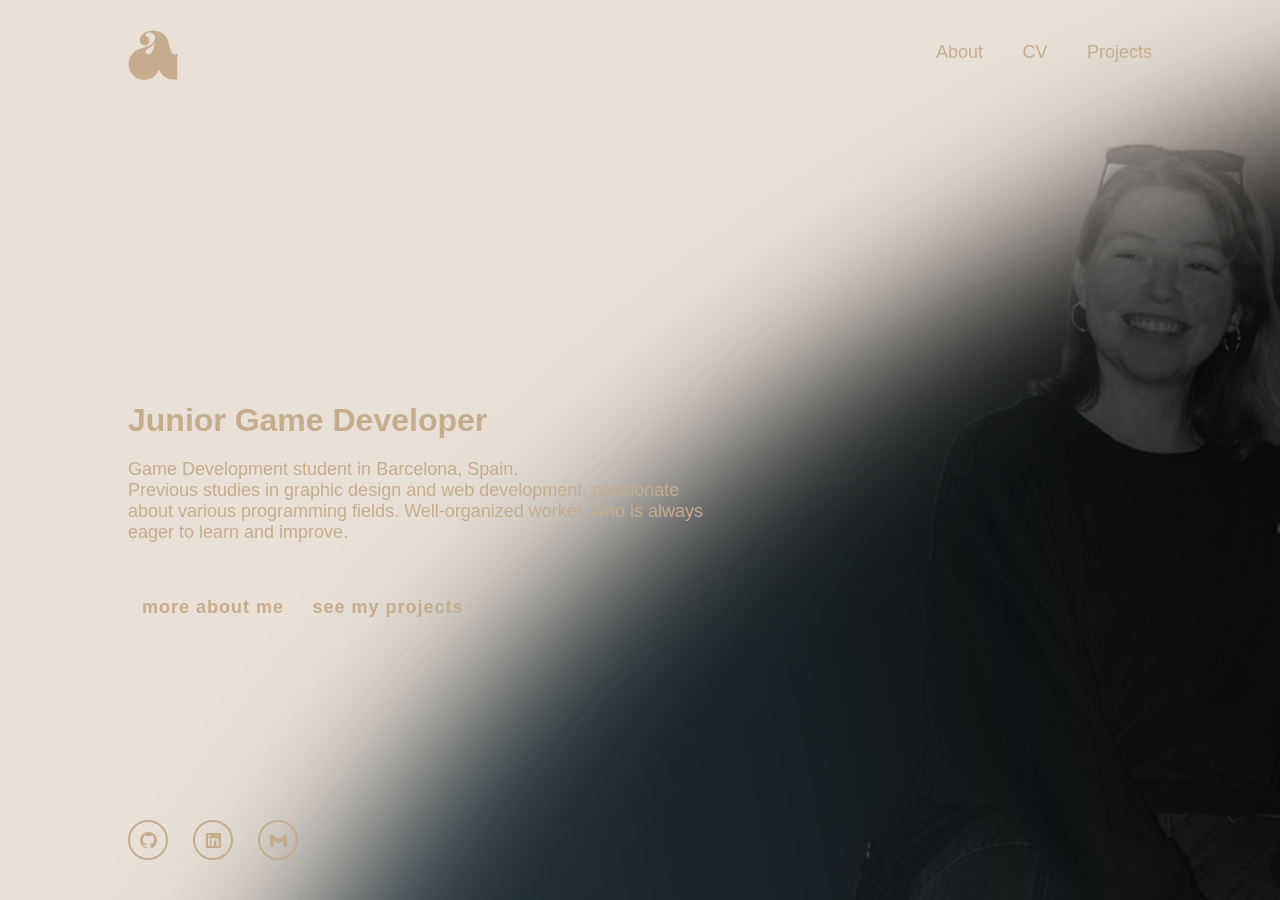
<file: index.html>
<!DOCTYPE html>
<html lang="ca">
	<header>
		<meta charset="UTF-8">
		<meta http-equiv="x-ua-compatible" content="IE=edge">
		<meta name="viewport" content="width=device-width,
		initial-scale=1.0">
		<title> Aina Nees Portfolio </title>
		<link rel="stylesheet" href="style.css">
		<link href="https://unpkg.com/boxicons@2.1.4/css/boxicons.min.css" rel="stylesheet">
	</header>
	<body>
		<section class="background">
			<div></div>
		</section>

		<header class="header">
				<a href="index.html" class="logo"><img src="img/logo_color.png" class="logo"></a>
				
				<nav class="navbar">
					<a href="index.html" class="active">Home</a>
					<a href="about.html">About</a>
					<a href="https://aneescolo.github.io/AinaNees_CV/" target="_blank">CV</a>
					<a href="projects.html">Projects</a>
				</nav>
			</header>
		
		<section class="home">
			<div class="home-content">
				<h1>Hi, I'm Aina Nees Colomina</h1>
				<h3>Junior Game Developer</h3>
				<p>
					Game Development student in Barcelona, Spain. <br>
					Previous studies in graphic design and web development, passionate about various programming fields.
					Well-organized worker, who is always eager to learn and improve.
				</p>
				<div class="btn-box">
					<a href="about.html">more about me</a>
					<a href="projects.html">see my projects</a>
				</div>
			</div>
			<div class="home-sci">
				<a href="https://github.com/ainaneescolo" target="_blank"><i class='bx bxl-github'></i></a>
				<a href="https://www.linkedin.com/in/aina-nees-604643211/" target="_blank"><i class='bx bxl-linkedin-square' ></i></a>
				<a href="mailto:ainaneescolomina@gmail.com"><i class='bx bxl-gmail' ></i></a>
			</div>
		</section>
	</body>
</html>
</file>
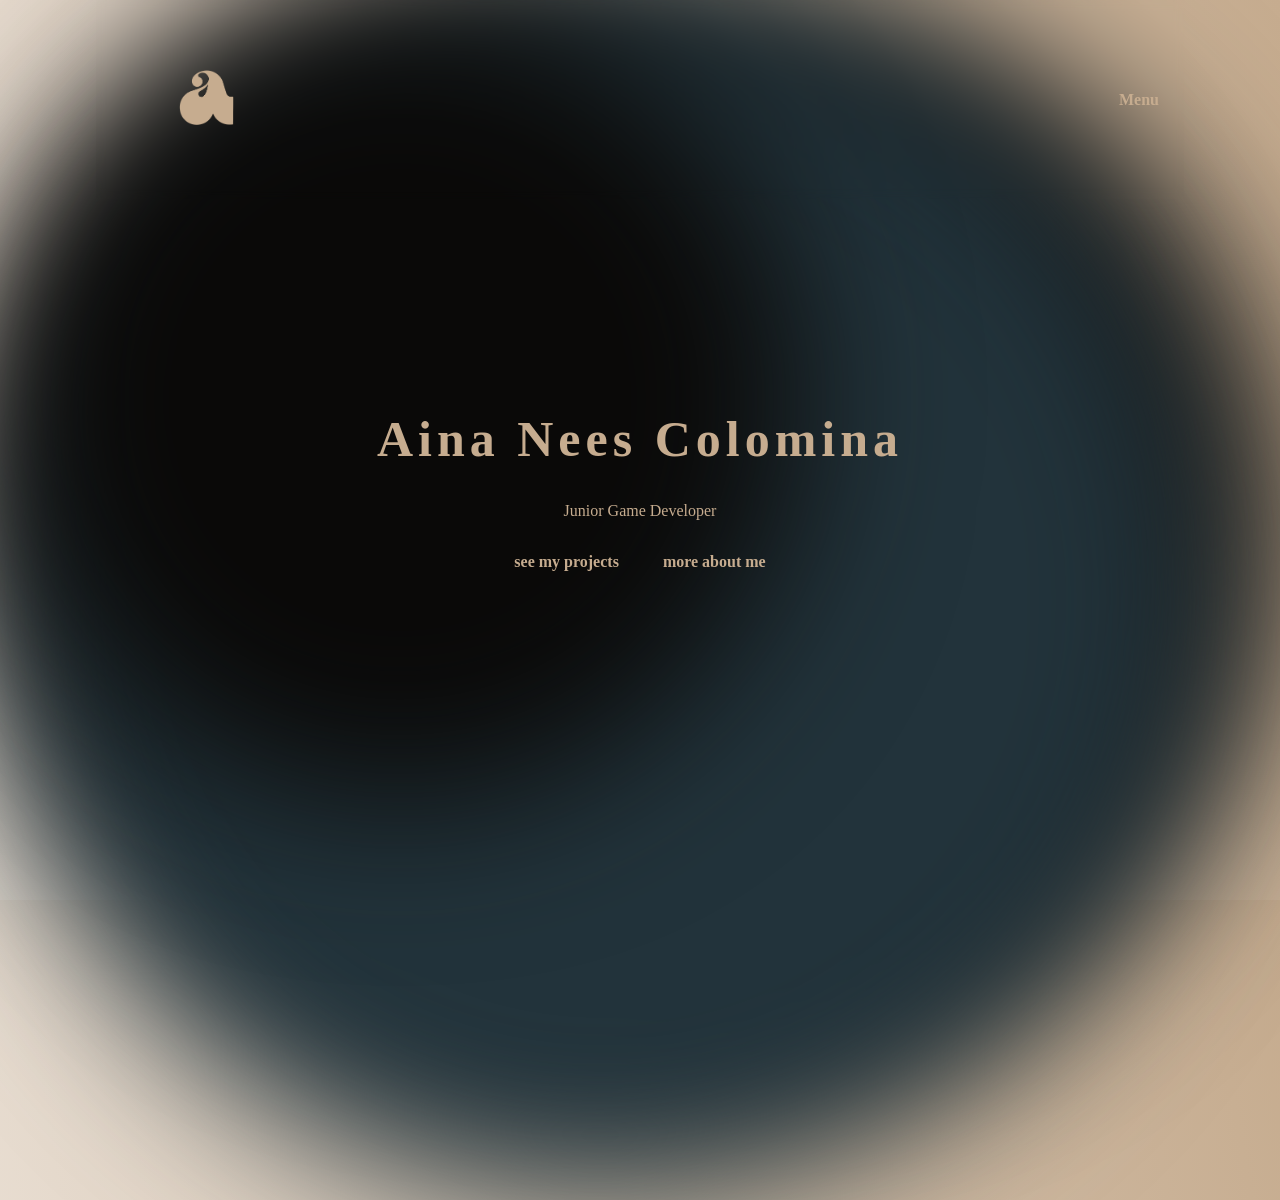
<file: Portfolio/index.html>
<!DOCTYPE html>
<html lang="ca">
	<header>
		<title> Aina Nees Portfolio </title>
		<link rel="stylesheet" href="style.css">
	</header>
	<body>
		<section id="up"></section>
		<section id="down"></section>
		<section id="left"></section>
		<section id="right"></section>

		<div class="banner">
			<div class="navbar">
				<a href="index.html"><img src="img/logo_color.png" class="logo"></a>
				<ul>
					<li><a class="underline-btn" href="menu.html"><span></span>Menu</a></li>
				</ul>
			</div>
			<div class="content" id="intro">
				<h1>Aina Nees Colomina</h1>
				<p>Junior Game Developer</p>
				<div>
					<a class="underline-btn" href="projects.html"><span></span>see my projects</a>
					<a class="underline-btn" href="about.html"><span></span>more about me</a>
				</div>
			</div>
		</div>
	</body>
</html>
</file>
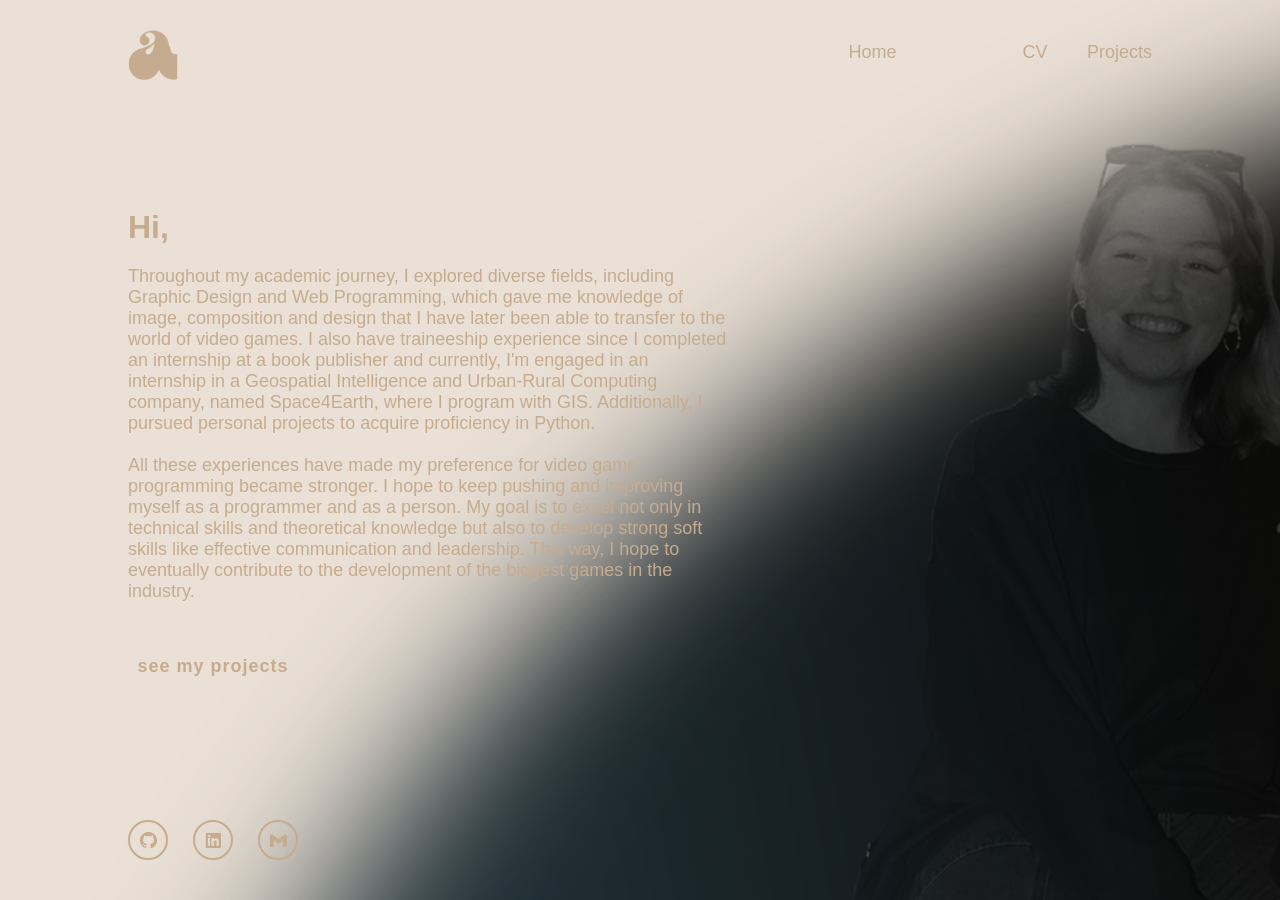
<file: about.html>
<!DOCTYPE html>
<html lang="ca">
	<header>
		<meta charset="UTF-8">
		<meta http-equiv="x-ua-compatible" content="IE=edge">
		<meta name="viewport" content="width=device-width,
		initial-scale=1.0">
		<title> Aina Nees Portfolio </title>
		<link rel="stylesheet" href="style.css">
		<link href="https://unpkg.com/boxicons@2.1.4/css/boxicons.min.css" rel="stylesheet">
	</header>
	<body>
		<section class="background">
			<div></div>
		</section>

		<header class="header">
				<a href="index.html" class="logo"><img src="img/logo_color.png" class="logo"></a>
				
				<nav class="navbar">
					<a href="index.html">Home</a>
					<a href="about.html" class="active">About</a>
					<a href="https://aneescolo.github.io/AinaNees_CV/" target="_blank">CV</a>
					<a href="projects.html">Projects</a>
				</nav>
			</header>
		
		<section class="home">
			<div class="home-content">
				<h3>Hi,</h3>
				<p>
					Throughout my academic journey, I explored diverse fields, including Graphic Design and Web Programming, 
					which gave me knowledge of image, composition and design that I have later been able to transfer to the world of video games. 
					I also have traineeship experience since I completed an internship at a book publisher and currently, I'm engaged in an internship
					in a Geospatial Intelligence and Urban-Rural Computing company, named Space4Earth, where I program with GIS. Additionally, 
					I pursued personal projects to acquire proficiency in Python. <br>
					<br>
					All these experiences have made my preference for video game programming became stronger.
					I hope to keep pushing and improving myself as a programmer and as a person. My goal is to excel not only in technical skills and 
					theoretical knowledge but also to develop strong soft skills like effective communication and leadership. This way, I hope to eventually 
					contribute to the development of the biggest games in the industry.
				</p>
				<div class="btn-box">
					<a href="projects.html">see my projects</a>
				</div>
			</div>
			<div class="home-sci">
				<a href="https://github.com/ainaneescolo" target="_blank"><i class='bx bxl-github'></i></a>
				<a href="https://www.linkedin.com/in/aina-nees-604643211/" target="_blank"><i class='bx bxl-linkedin-square' ></i></a>
				<a href="#"><i class='bx bxl-gmail' ></i></a>
			</div>
		</section>
	</body>
</html>
</file>
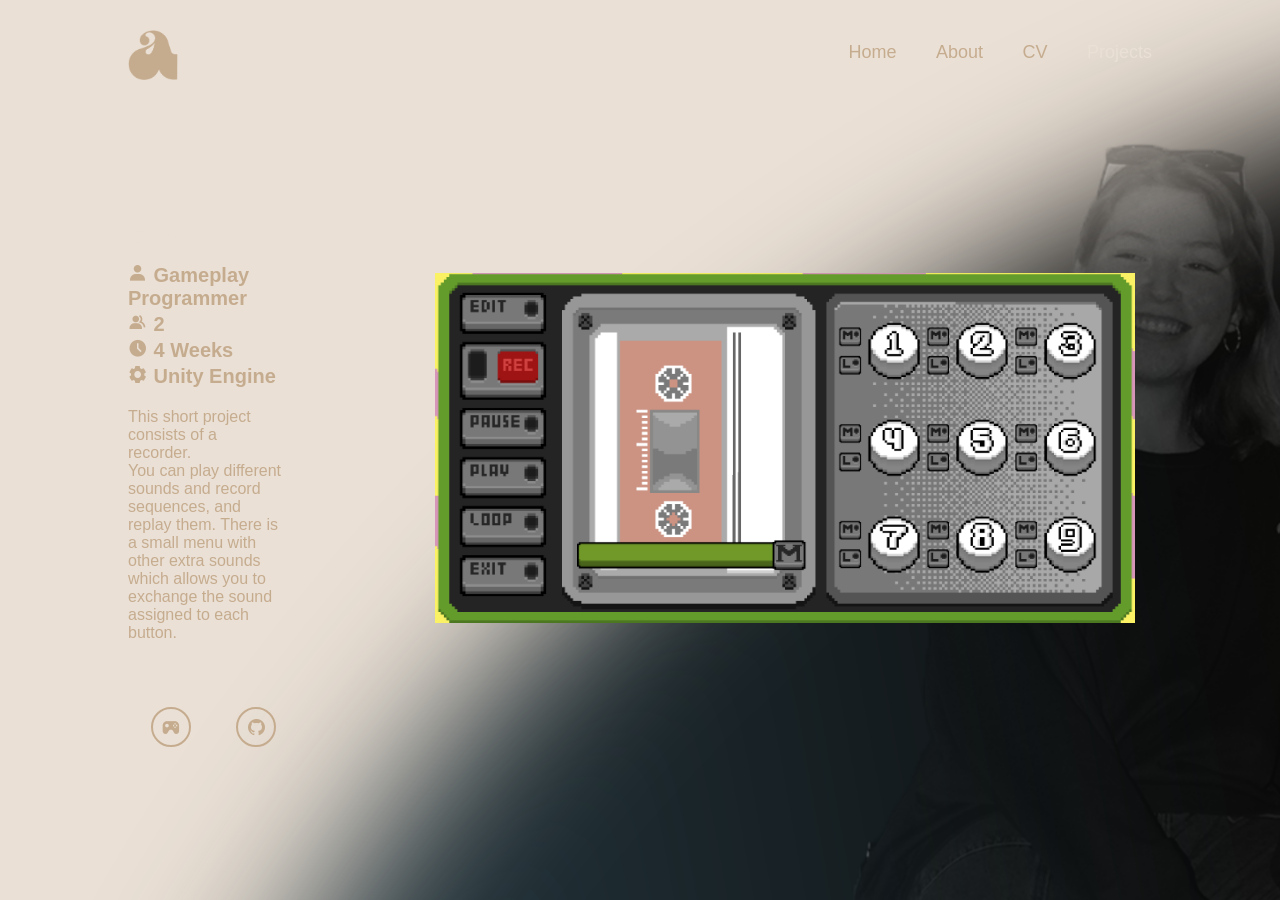
<file: project_recorder.html>
<!DOCTYPE html>
<html lang="ca">
	<header>
		<meta charset="UTF-8">
		<meta http-equiv="x-ua-compatible" content="IE=edge">
		<meta name="viewport" content="width=device-width,
		initial-scale=1.0">
		<title> Aina Nees Portfolio </title>
		<link rel="stylesheet" href="style.css">
		<link href="https://unpkg.com/boxicons@2.1.4/css/boxicons.min.css" rel="stylesheet">
	</header>
	<body>
		<section class="background">
			<div></div>
		</section>

		<header class="header">
				<a href="index.html" class="logo"><img src="img/logo_color.png" class="logo"></a>
				
				<nav class="navbar">
					<a href="index.html">Home</a>
					<a href="about.html">About</a>
					<a href="https://aneescolo.github.io/AinaNees_CV/" target="_blank">CV</a>
					<a href="projects.html" class="active">Projects</a>
				</nav>
			</header>
		
		<section class="home">
			<div class="project-content">
				<h1>Recorder</h1>
				<ul>
					<li><i class='bx bxs-user' ></i> Gameplay Programmer</li>
					<li><i class='bx bxs-group' ></i> 2</li>
					<li><i class='bx bxs-time-five'></i> 4 Weeks</li>
					<li><i class='bx bxs-cog'></i> Unity Engine</li>		
				</ul>
				<p>
					This short project consists of a recorder.<br>
					You can play different sounds and record sequences, and replay them.
					There is a small menu with other extra sounds which allows you to exchange the sound assigned to each button.
				</p>
				<div class="project-sci">
					<a href="#"><i class='bx bxs-joystick'></i></a>
					<a href="https://github.com/ainaneescolo/GravadoraPanasonic" target="_blank"><i class='bx bxl-github'></i></a>
				</div>
			</div>
			<div class="project-content">
				<img src="img/recorder_game.png">
			</div>
		</section>
	</body>
</html>
</file>
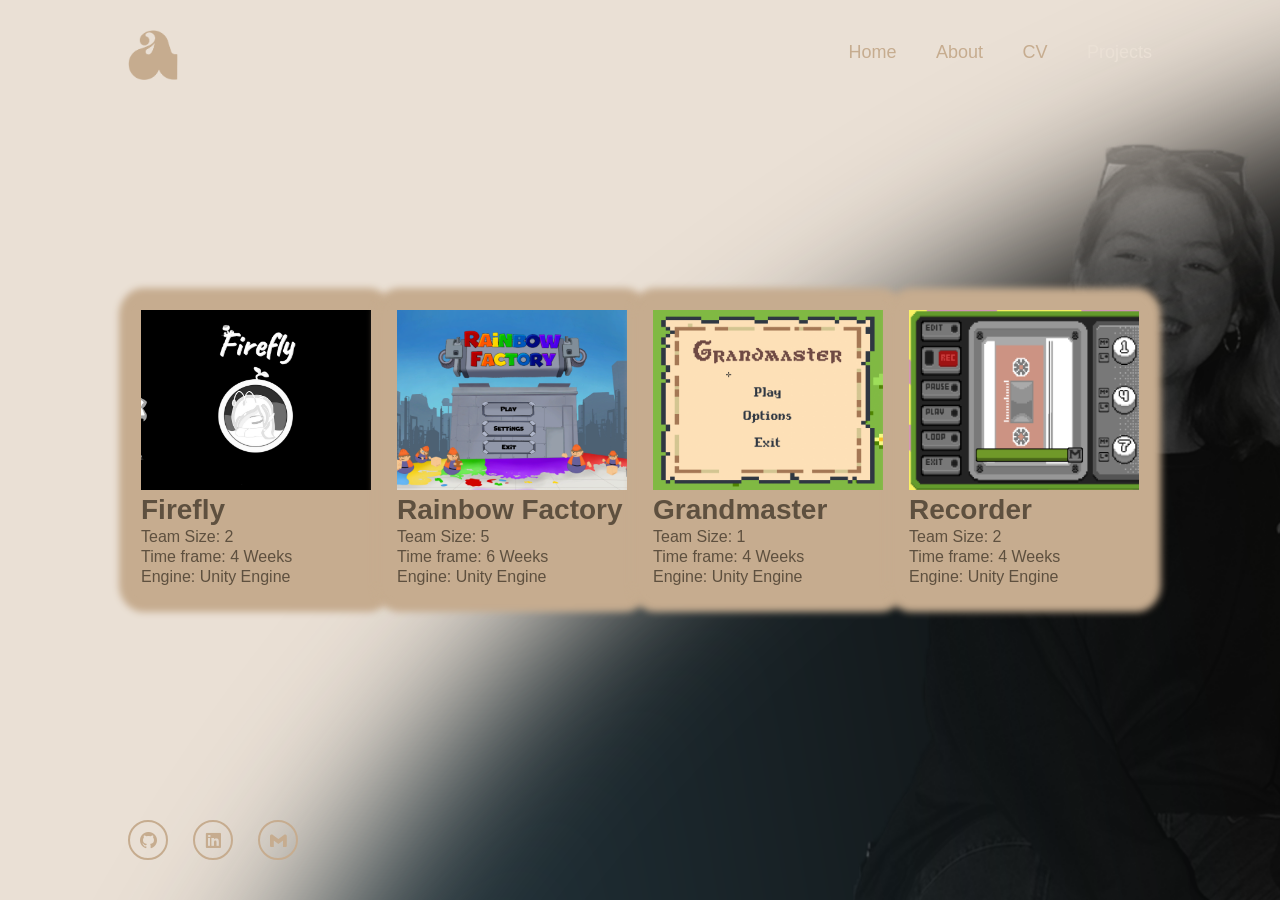
<file: projects.html>
<!DOCTYPE html>
<html lang="ca">
	<header>
		<meta charset="UTF-8">
		<meta http-equiv="x-ua-compatible" content="IE=edge">
		<meta name="viewport" content="width=device-width,
		initial-scale=1.0">
		<title> Aina Nees Portfolio </title>
		<link rel="stylesheet" href="style.css">
		<link href="https://unpkg.com/boxicons@2.1.4/css/boxicons.min.css" rel="stylesheet">
	</header>
	<body>
		<section class="background">
			<div></div>
		</section>

		<header class="header">
				<a href="index.html" class="logo"><img src="img/logo_color.png" class="logo"></a>
				
				<nav class="navbar">
					<a href="index.html">Home</a>
					<a href="about.html">About</a>
					<a href="https://aneescolo.github.io/AinaNees_CV/" target="_blank">CV</a>
					<a href="projects.html" class="active">Projects</a>
				</nav>
			</header>
		
		<section class="home">
			<div class="projects-content">
				<div class="projects-container"> 
					<a href="project_firefly.html" ><img src="img/firefly_cover.png"></a>
					<h3>Firefly</h3>
					<ul>
						<li>Team Size: 2</li>
						<li>Time frame: 4 Weeks</li>
						<li>Engine: Unity Engine</li>
					</ul>
				</div>
				<div class="projects-container">
					<a href="project_rainbowfactory.html" ><img src="img/rainbowfactory_cover.png"></a>
					<h3>Rainbow Factory</h3>
					<ul>
						<li>Team Size: 5</li>
						<li>Time frame: 6 Weeks</li>
						<li>Engine: Unity Engine</li>
					</ul>
				</div>
				<div class="projects-container">
					<a href="project_grandmaster.html" ><img src="img/grandmaster_cover.png"></a>
					<h3>Grandmaster</h3>
					<ul>
						<li>Team Size: 1</li>
						<li>Time frame: 4 Weeks</li>
						<li>Engine: Unity Engine</li>
					</ul>
				</div>
				<div class="projects-container">
					<a href="project_recorder.html" ><img src="img/recorder_cover.png"></a>
					<h3>Recorder</h3>
					<ul>
						<li>Team Size: 2</li>
						<li>Time frame: 4 Weeks</li>
						<li>Engine: Unity Engine</li>
					</ul>
				</div>
			</div>
			<div class="home-sci">
				<a href="https://github.com/ainaneescolo" target="_blank"><i class='bx bxl-github'></i></a>
				<a href="https://www.linkedin.com/in/aina-nees-604643211/" target="_blank"><i class='bx bxl-linkedin-square' ></i></a>
				<a href="#"><i class='bx bxl-gmail' ></i></a>
			</div>
		</section>
	</body>
</html>
</file>
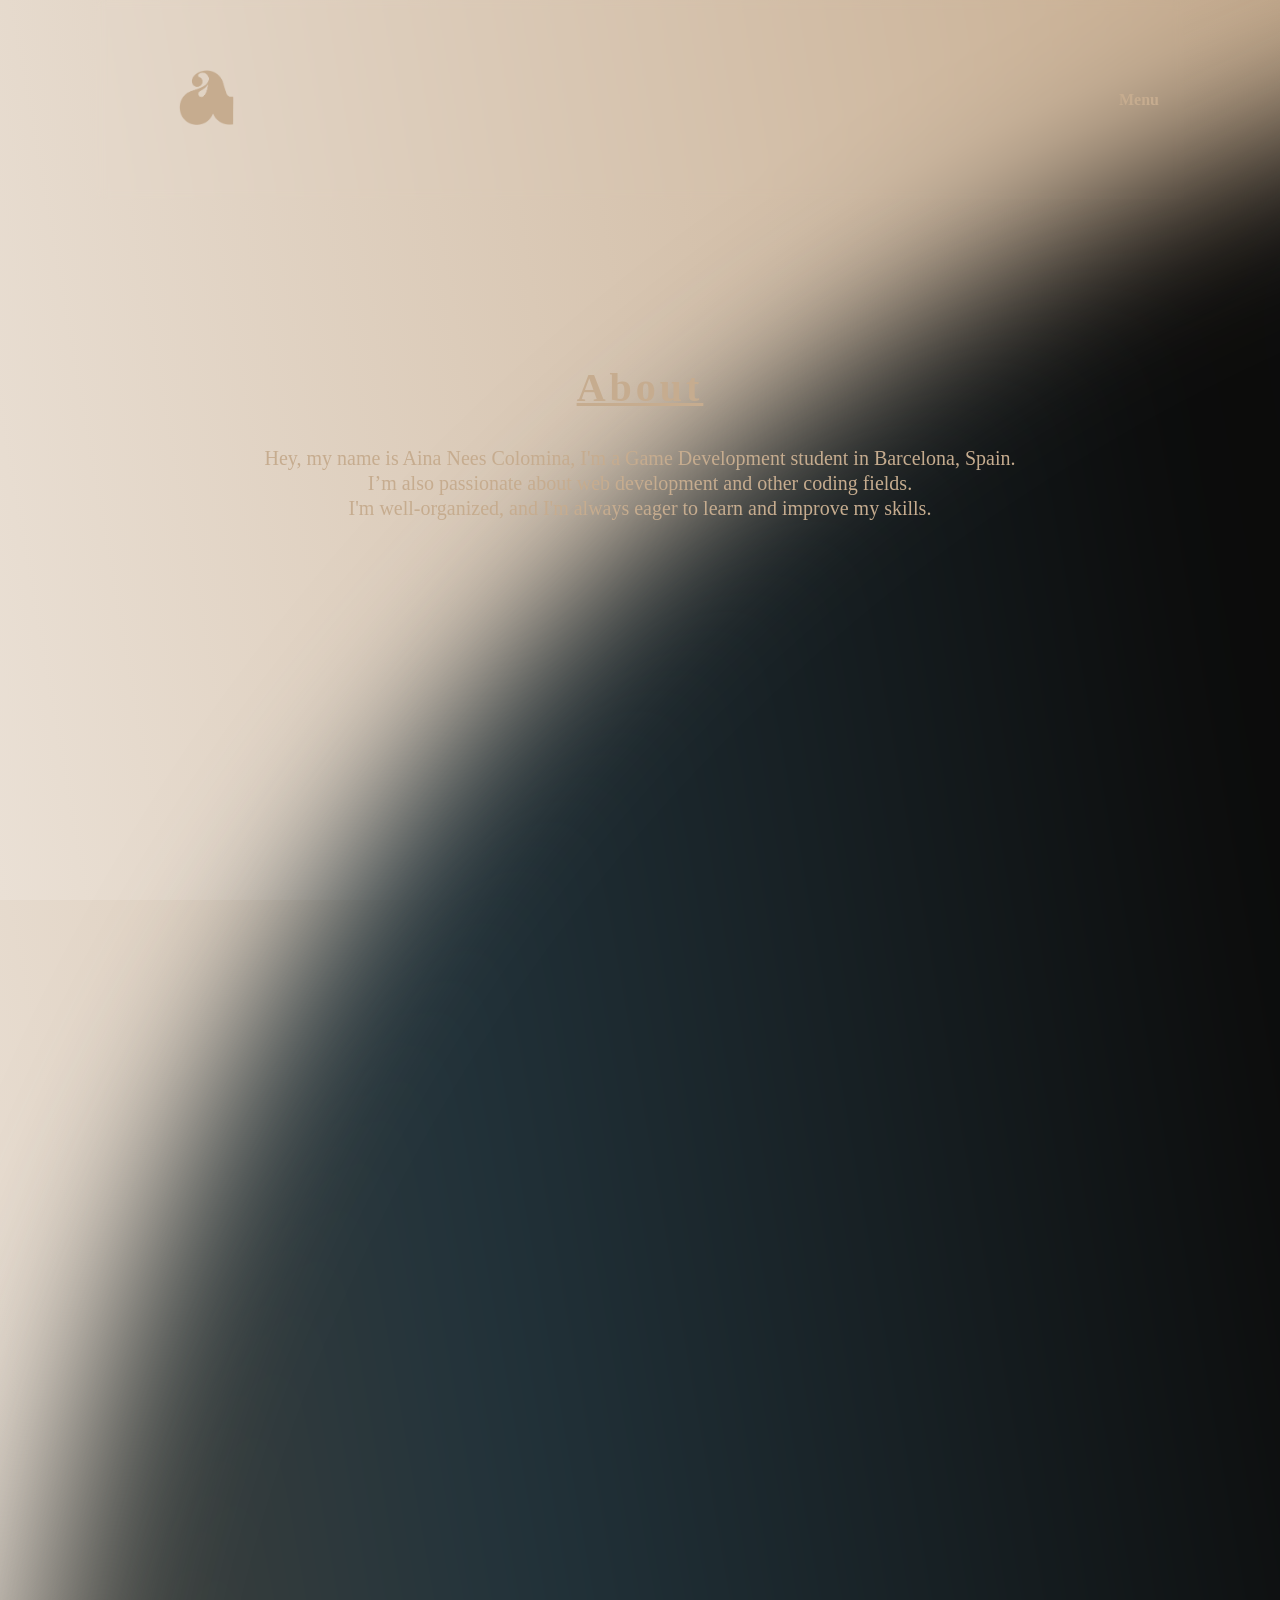
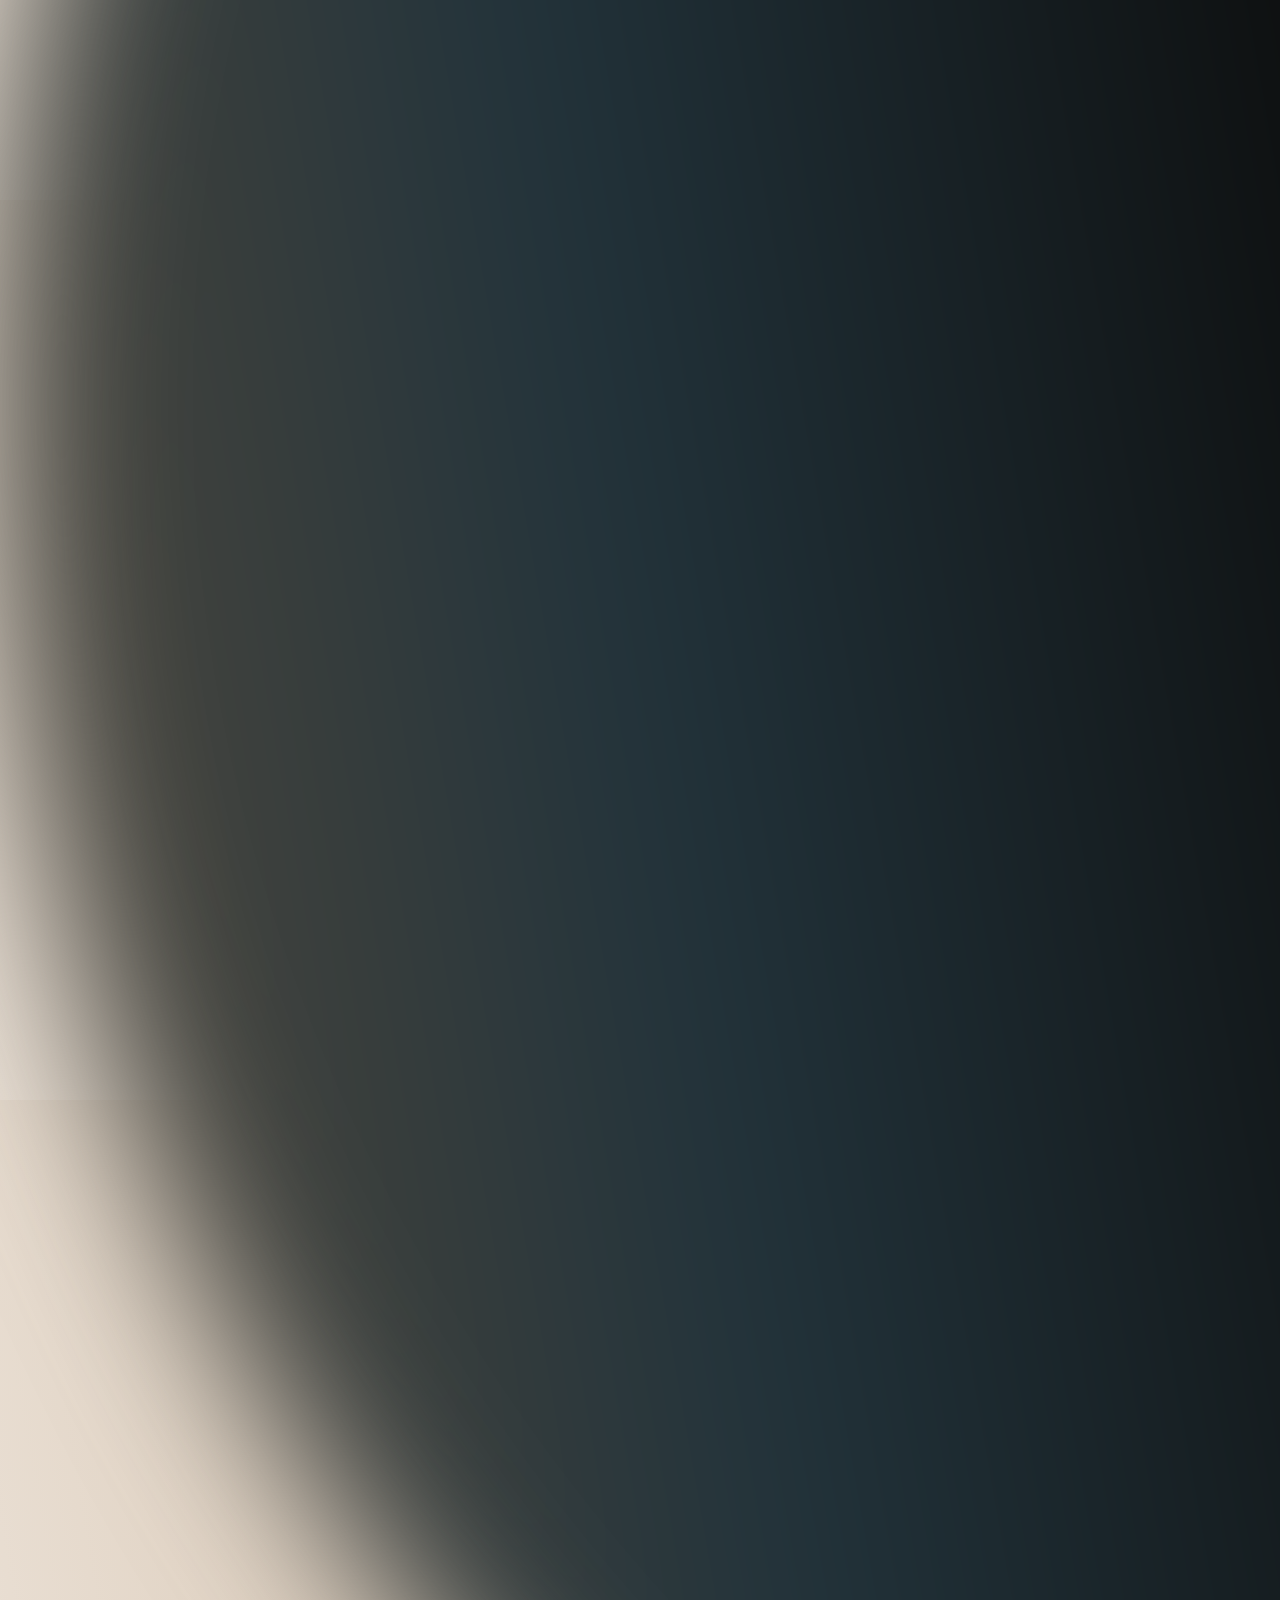
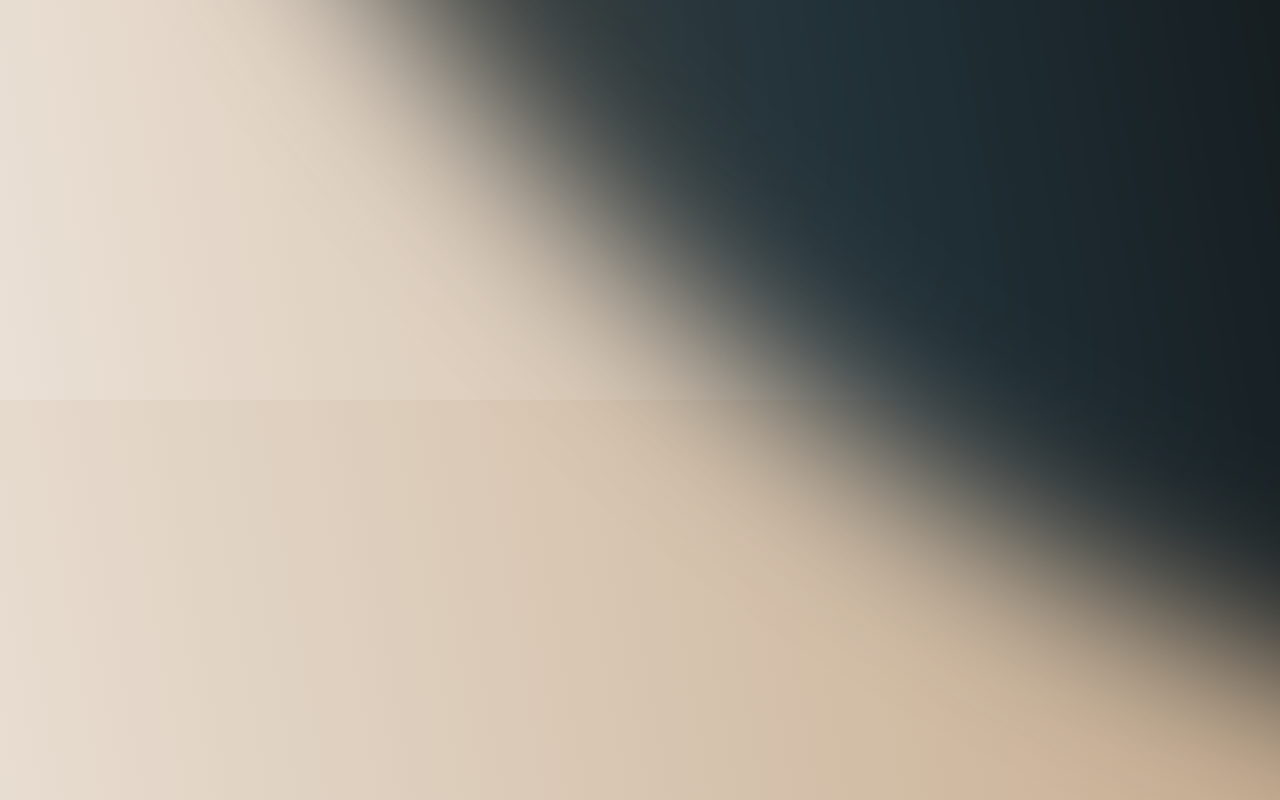
<file: Portfolio/about.html>
<!DOCTYPE html>
<html lang="ca">
	<header>
		<title> Aina Nees Portfolio </title>
		<link rel="stylesheet" href="style.css">
	</header>
	<body>
		<section class="background"></section>

		<div class="banner">
			<div class="navbar">
				<a href="index.html"><img src="img/logo_color.png" class="logo"></a>
				<ul>
					<li><a class="underline-btn" href="menu.html"><span></span>Menu</a></li>
				</ul>
			</div>
			<div class="text">
				<h1>About</h1>
				<p>
					Hey, my name is Aina Nees Colomina, I'm a Game Development student in Barcelona, Spain. <br>
					I’m also passionate about web development and other coding fields. <br>
					I'm well-organized, and I'm always eager to learn and improve my skills.
				</p>
			</div>
		</div>
	</body>
</html>
</file>
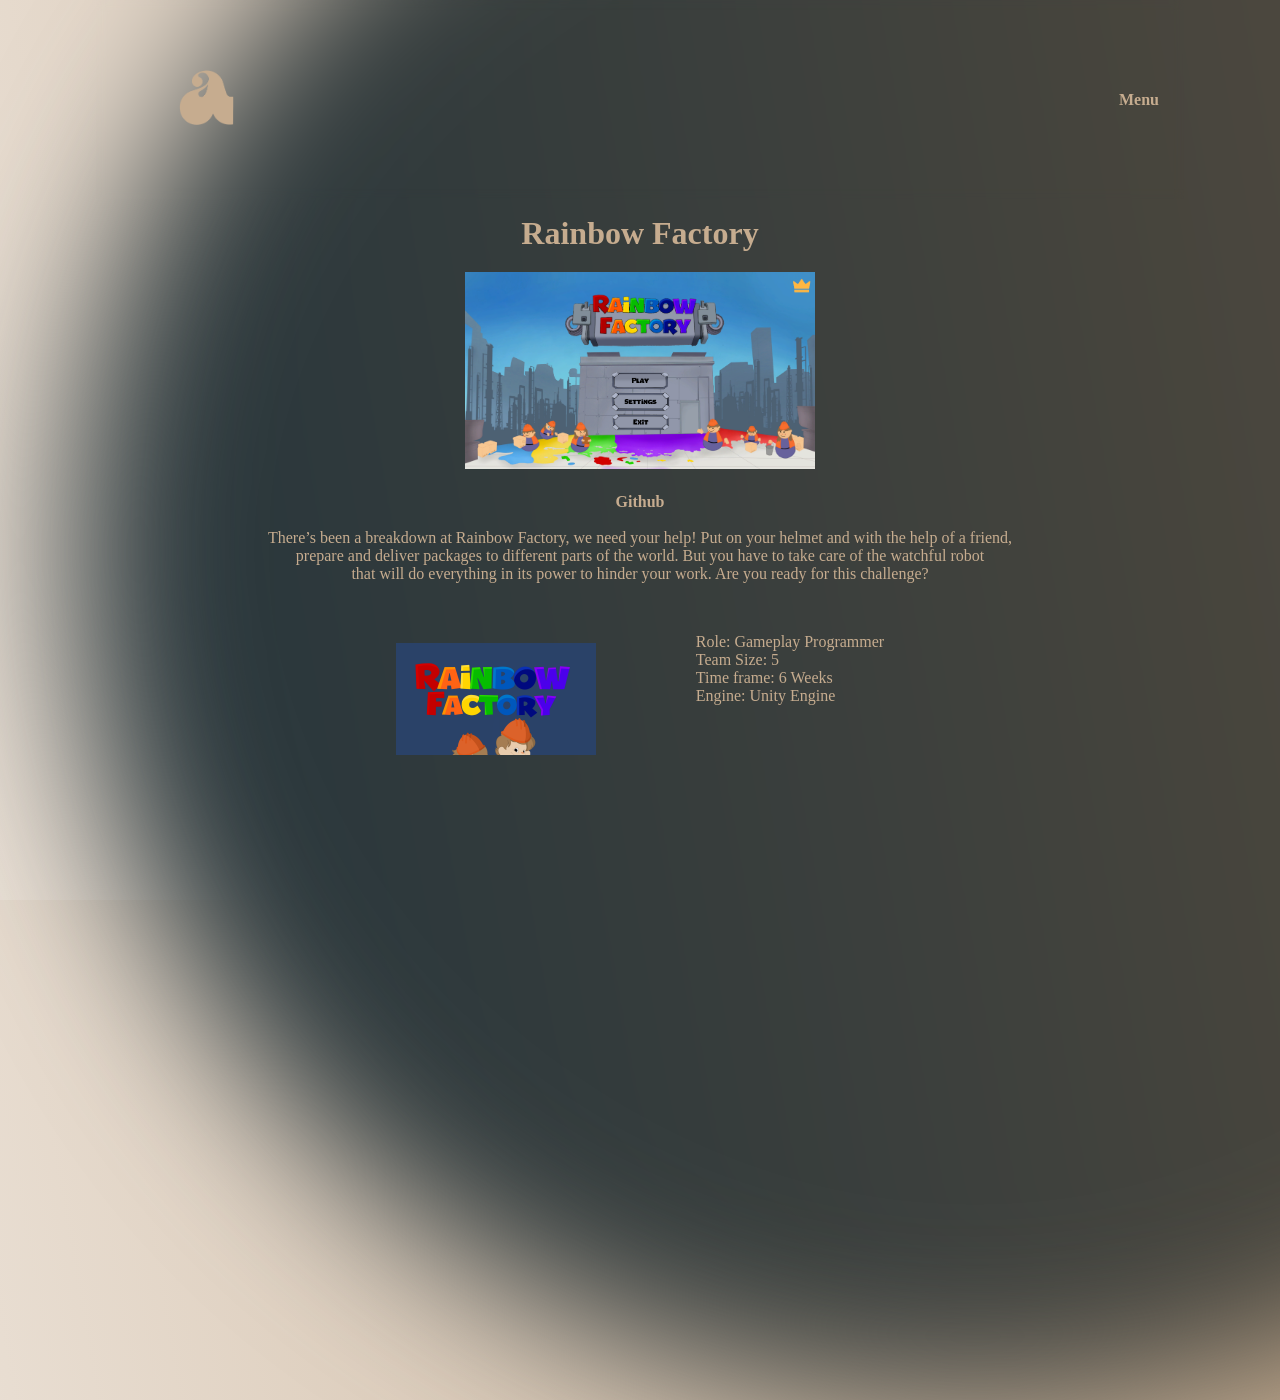
<file: Portfolio/project_rainbowfactory.html>
<!DOCTYPE html>
<html lang="ca">
	<header>
		<title> Aina Nees Portfolio </title>
		<link rel="stylesheet" href="style.css">
	</header>
	<body>
		<section id="background2"></section>

		<div class="banner">
			<div class="navbar">
				<a href="index.html"><img src="img/logo_color.png" class="logo"></a>
				<ul>
					<li><a class="underline-btn" href="menu.html"><span></span>Menu</a></li>
				</ul>
			</div>
		</div>
		<div class="scroll-container">
			<div class="scroll-content">
				<h1>Rainbow Factory</h1>
				<img src="img/rainbowfactory_cover.png" class="foto">
				<p><a class="underline-btn" target="_blank" href="https://github.com/aneescolo/Rainbow_Factory"><span></span>Github</a></p>
				<br>
				<p>
					There’s been a breakdown at Rainbow Factory, we need your help! Put on your helmet and with the help of a friend,<br>
					prepare and deliver packages to different parts of the world. But you have to take care of the watchful robot<br>
					that will do everything in its power to hinder your work. Are you ready for this challenge?
				</p>
				<div class="container">
					<img src="img/rainbowfactory_cover2.png" class="foto">
					<ul>
						<li><p>Role: Gameplay Programmer</p></li>
						<li><p>Team Size: 5</p></li>
						<li><p>Time frame: 6 Weeks</p></li>
						<li><p>Engine: Unity Engine</p></li>
						<li></li>
					</ul>
				</div>
				<p>
					A cooperative game where each player will be responsible for different tasks, together they will have to coordinate<br>
					to paint and deliver packages to different continents. In addition, a vigilant robot will be trying to prevent the <br>
					delivery of any package. The educational part of our game is found by mixing and using primary colors to get another<br>
					variety of colors. Another educational aspect are the countries and continents, the packages arrive with a flag of<br>
					a country and the player will have to place it at the sending point of the correct continent. The serious aspect is <br>
					to deliver the packages, to differentiate the different delivery points by continents.<br>

				</p>
				<br>
				<div class="containerHorizontal">
					<div>
						<img src="img/rainbowfactory_game.png" class="foto">
					</div>
					<div>
						<img src="img/rainbowfactory_tutorial.png" class="foto">
					</div>
					<div>
						<img src="img/rainbowfactory_ui.png" class="foto">
					</div>
					<div>
						<img src="img/rainbowfactory_lose.png" class="foto">
					</div>
				</div>
			</div>
		</div>
	</body>
</html>
</file>
<file: style.css>
* {
	margin: 0;
	padding: 0;
	box-sizing: border-box;
	font-family: sans-serif;
}

body {
	background: #EAE0D5;
}

.header {
	position: fixed;
	top: 0;
	left: 0;
	width: 100%;
	padding: 20px 10%;
	background: transparent;
	display: flex;
	justify-content: space-between;
	align-items: center;
	z-index: 100;
}

.logo {
	position: relative;
	height: 100%;
	width: 50px;
	padding-top: 5px;
}
 
.navbar a {
	font-size: 18px;
	color: #c6ac8f;
	text-decoration: none;
	font-weight: 500;
	margin-left: 35px;
}

.navbar a:hover,
.navbar a.active{
	color: #eae0d5;
}

.home {
	height: 100vh;
	background: url("img/background.png") no-repeat;
	background-size: cover;
	background-position: center;
	display: flex;
	align-items: center;
	padding: 0 10%;
}

.home-content {
	max-width: 600px;
}

.home-content h1 {
	font-size: 56px;
	font-weight: 700;
	line-height: 1.2;
	color: #eae0d5;
}

.home-content h3 {
	font-size: 32px;
	font-weight: 700;
	color: #c6ac8f;
}

.home-content p {
	font-size: 18px;
	margin: 20px 0 40px;
	color: #c6ac8f;
}

.home-content .btn-box {
	display: flex;
	justify-content: space-between;
	width: 345px;
	height: 50px;
}

.btn-box a {
	position: relative;
	display: inline-flex;
	justify-content: center;
	align-items: center;
	width: 170px;
	height: 100%;
	background-color: transparent;
	border: none;
	color: #c6ac8f;
	font-size: 18px;
	text-decoration: none;
	font-weight: 600;
	letter-spacing: 1px;
	cursor: pointer;
	z-index: 1;
	overflow: hidden;
}
.btn-box a::before {
	content: "";
	position: absolute;
	bottom: 7px;
	left: 0;
	width: 0;
	height: 2px;
	background-color: #c6ac8f;
	z-index: -1;
	transition: .5s;
}

.btn-box a:hover::before {
	width: 100%;
}

.home-sci {
	position: absolute;
	bottom: 40px;
	width: 170px;
	display: flex;
	justify-content: space-between;
}

.home-sci a {
	position: relative;
	display: inline-flex;
	justify-content: center;
	align-items: center;
	width: 40px;
	height: 40px;
	background: transparent;
	border: 2px solid #c6ac8f;
	border-radius: 50%;
	font-size: 20px;
	color: #c6ac8f;
	text-decoration: none;
	z-index: 1;
	overflow: hidden;
	transition: .5s;
}

.home-sci a:hover {
	color: #eae0d5;
}

.home-sci a::before {
	content: '';
	position: absolute;
	top: 0;
	left: 0;
	width: 0;
	height: 100%;
	background: #c6ac8f;
	z-index: -1;
	transition: .5s;
}

.home-sci a:hover::before {
	width: 100%;
}

.projects-content {
	position: relative;
	justify-content: space-around;
	display: flex;
	width: 100%;
	height: 300px;
	background: transparent;
}

.projects-container {
	width: 250px;
	height: 100%;
	padding: 10px 10px;
	background: #c6ac8f;
	border-radius: 5%;
	box-shadow: 0 0 7px 12px #c6ac8f;
}

.projects-container a img{
	height: 180px;
	width: 100%;
}

.projects-container h3 {
	font-size: 28px;
	font-weight: 700;
	color: #5e503f;
}

.projects-container ul li {
	list-style: none;
	display: inline-list-item;
	font-size: 16px;
	color: #5e503f;
	margin: 2px 0;
}

.project-content {
	max-width: 600px;
	margin-right: 15%;
}

.project-content h1 {
	font-size: 35px;
	font-weight: 700;
	line-height: 1.2;
	color: #eae0d5;
}

.project-content h3 {
	font-size: 20px;
	font-weight: 700;
	color: #c6ac8f;
}

.project-content ul li {
	list-style: none;
	display: inline-list-item;
	font-size: 20px;
	font-weight: 700;
	color: #c6ac8f;
	margin: 2px 0;
}

.project-content p {
	font-size: 16px;
	margin: 20px 0 40px;
	color: #c6ac8f;
}

.project-content img {
	height: 350px;
	width: 700px;
}

.project-content div {
	display: flex;
}

.project-content div img {
	height: 120px;
	width: 200px;
	padding: 0 2px;
}

.project-sci {
	position: absolute;
	padding: 25px 0;
	width: 170px;
	display: flex;
	justify-content: space-around;
}

.project-sci a {
	position: relative;
	display: inline-flex;
	justify-content: center;
	align-items: center;
	width: 40px;
	height: 40px;
	background: transparent;
	border: 2px solid #c6ac8f;
	border-radius: 50%;
	font-size: 20px;
	color: #c6ac8f;
	text-decoration: none;
	z-index: 1;
	overflow: hidden;
	transition: .5s;
}

.project-sci a:hover {
	color: #eae0d5;
}

.project-sci a::before {
	content: '';
	position: absolute;
	top: 0;
	left: 0;
	width: 0;
	height: 100%;
	background: #c6ac8f;
	z-index: -1;
	transition: .5s;
}

.project-sci a:hover::before {
	width: 100%;
}

/* INTRO */

.intro {
	position: fixed;
	height: 100%;
	width: 100%;
	background-color: #22333B;
	z-index: 101;
	justify-content: center;
	animation: introAnimation 5s forwards;
}

.introAnim {
	animation: introAnimation 5s forwards;
}

@keyframes introAnimation {
	0%{
		background-color: #22333B;
	}
	25%{
		background-color: #22333B;
	}
	99%{
		z-index: 101;
	}
	100%{
		background-color: transparent;
		z-index: -100;
	}
}

/* BACKGROUND */

.background {
	position: fixed;
	height: 100%;
	width: 100%;
	overflow: hidden;
	z-index: -10;
}

.background div {
	position: absolute;
	height: 4000px;
	width: 4000px;
	border-radius: 50%;
	background-image: linear-gradient(80deg, #5E503F,#22333B, #0A0908, #22333B, #5E503F,#0A0908);
	filter: blur(80px);
	animation: gradientAnimation 40s infinite;
}


@keyframes gradientAnimation {
	0%, 100% {
		top: -800px;
		right: -2100px;
	}

	50% {
		top: -800px;
		right: -250px;
	}
}
</file>
<file: Portfolio/style.css>
*{
	margin: 0;
	padding: 0;
	font-family: "Franklin Gothic Medium";
}
.scroll-container {
	width: 100%;
	height: 550px;
	overflow-y: scroll;
	scroll-behavior: smooth;
	scrollbar-color: #EAE0D5 #C6AC8F;
	position: absolute;
	top: 35%;
	transform: translateY(-20%);
	text-align: center;
	color: #C6AC8F;
}
.scroll-content {
	padding: 10px; /* Add padding for spacing */
}
body {
	margin: 0;
	padding: 0;
	min-height: 100vh;
	background-image: linear-gradient(80deg, #EAE0D5,#C6AC8F);
	overflow: hidden;
}
#up{
	position: absolute;
	height: 1000px;
	width: 1000px;
	border-radius: 50%;
	background-image: linear-gradient(80deg, #0A0908,#22333B);
	filter: blur(80px);
	animation: down 40s infinite;
}
#down{
	position: absolute;
	right: 0;
	height: 1050px;
	width: 1050px;
	border-radius: 50%;
	background-image: linear-gradient(80deg, #22333B,#0A0908);
	filter: blur(80px);
	animation: up 30s infinite;
}
#left{
	position: absolute;
	height: 1200px;
	width: 1200px;
	border-radius: 50%;
	background-image: linear-gradient(80deg, #22333B,#22333B);
	filter: blur(80px);
	animation: left 30s 1s infinite;
}
#right{
	position: absolute;
	height: 800px;
	width: 800px;
	border-radius: 50%;
	background-image: linear-gradient(80deg, #0A0908,#0A0908);
	filter: blur(80px);
	animation: right 40s .5s infinite;
}
@keyframes down {
	0%, 100%{
		top: -300px;
		left: -400px;
	}
	50%{
		top: 550px;
		left: -400px;
	}
	70%{
		top: 100px;
		left: -400px;
	}
}
@keyframes up {
	0%, 100%{
		bottom: 250px;
		left: 1000px;
	}
	65%{
		bottom: -100px;
		
	}
}
@keyframes left {
	0%, 100%{
		left: 900px;
	}
	70%{
		left: -100px;
	}
}
@keyframes right {
	0%, 100%{
		right: 950px;
	}
	60%{
		right: 200px;
	}
}
.banner{
	width: 100%;
	height: 100vh;
	background-size: cover;
	background-position: center;
	overflow: hidden;
}
.background {
	position: absolute;
	height: 4000px;
	width: 4000px;
	border-radius: 50%;
	background-image: linear-gradient(80deg, #5E503F,#22333B, #0A0908, #22333B, #5E503F,#0A0908);
	filter: blur(80px);
	animation: gradientAnimation 40s infinite;
}
@keyframes gradientAnimation {
	0%, 100% {
		top: -800px;
		right: -2100px;
	}

	50% {
		top: -800px;
		right: -250px;
	}
}
#background1{
	position: absolute;
	top: -500px;
	left: -75px;
	height: 2000px;
	width: 2000px;
	border-radius: 50%;
	background-image: linear-gradient(80deg, #0A0908,#22333B);
	filter: blur(80px);
	animation: gradientAnimation 10s infinite ease;
}
#background2{
	position: absolute;
	top: -300px;
	left: 75px;
	height: 1700px;
	width: 1800px;
	border-radius: 50%;
	background-image: linear-gradient(80deg, #22333B,#5E503F);
	filter: blur(80px);
}
.navbar {
	width: 85%;
	margin: auto;
	padding: 35px 0;
	display: flex;
	align-items: center;
	justify-content: space-between;
	backdrop-filter: blur(5px);}
.logo{
	width: 55px;
	cursor: pointer;
}
.foto {
	padding: 20px 0;
	width: 350px;
}
.image_hover {
	display: block;
	margin-left: auto;
	margin-right: auto;
	padding: 40px 0;
	height: 220px;
	width: 400px;
}
.navbar ul li {
	list-style: none;
	display: inline-block;
	margin: 0 5px;
}
.navbar ul li :hover::after{
	width: 100%;
}
.content{
	width: 100%;
	position: absolute;
	top: 50%;
	transform: translateY(-50%);
	text-align: center;
	color: #C6AC8F;
}
.content h1{
	font-size: 50px;
	margin-top: 80px;
	letter-spacing: 0.1em;
}
.content p{
	margin: 30px auto;
	font-weight: 100;
	line-height: 25px;
}
a{
	width: 200px;
	padding: 15px 0;
	text-align: center;
	margin: 20px 10px;
	border-radius: 25px;
	font-weight: bold;
	background: transparent;
	cursor: pointer;
	position: relative;
	overflow: hidden;
	text-decoration: none; /* Remove underline */
}
span{
	background: transparent;
	height: 100%;
	width: 100%;
	border-radius: 25px;
	position: absolute;
	left: 0;
	bottom: 0;
	z-index: -1;
	transition: 0.5s;
}
.text {
	width: 100%;
	position: absolute;
	top: 50%;
	transform: translateY(-50%);
	text-align: center;
	color: #C6AC8F;
}
.text h1{
	font-size: 40px;
	letter-spacing: 0.1em;
	text-decoration: underline;
	text-decoration-thickness: 3px;
	padding: 10px 10px;
}
.text p{
	margin: 25px auto;
	font-size: 20px;
	font-weight: 100;
	line-height: 25px;
}
.containerHorizontal {
	display: flex;
	justify-content: center;
	padding: 20px 75px;
}
.containerHorizontal  div{
	padding: 0px 20px;
}
.container {
	display: flex;
	justify-content: center;
	padding: 50px 50px;
}
.container img {
	width: 200px;
	padding: 10px 50px;
}
.container ul {
	padding: 0px 50px;
}
.container ul li{
	list-style: none;
	text-align: left;
}
.underline-btn {
	position: relative;
	background-color: transparent;
	border: none;
	color: #C6AC8F;
	font-size: 16px;
	padding: 5px 10px;
	cursor: pointer;
	transition: color 0.3s;
}
.underline-btn::after {
	content: "";
	position: absolute;
	bottom: 0;
	left: 0;
	width: 0;
	height: 2px;
	background-color: #EAE0D5;
	transition: width 0.3s;
}

/* Hover effect */
.underline-btn:hover {
	color: #EAE0D5; /* Change text color on hover */
}

.underline-btn:hover::after {
	width: 100%; /* Expand underline width on hover */
}
.underline-btn-menu {
	position: relative;
	background-color: transparent;
	border: none;
	color: #C6AC8F;
	font-size: 25px;
	padding: 5px 10px;
	cursor: pointer;
	transition: color 0.3s;
}

/* Underline effect */
.underline-btn-menu::after {
	content: "";
	position: absolute;
	bottom: 0;
	left: 0;
	width: 0;
	height: 2px;
	background-color: #EAE0D5;
	transition: width 0.3s;
}

/* Hover effect */
.underline-btn-menu:hover {
	color: #EAE0D5; /* Change text color on hover */
}

.underline-btn-menu:hover::after {
	width: 100%; /* Expand underline width on hover */
}
#carrousel:hover .image_hover {
	display: block;
}
</file>
